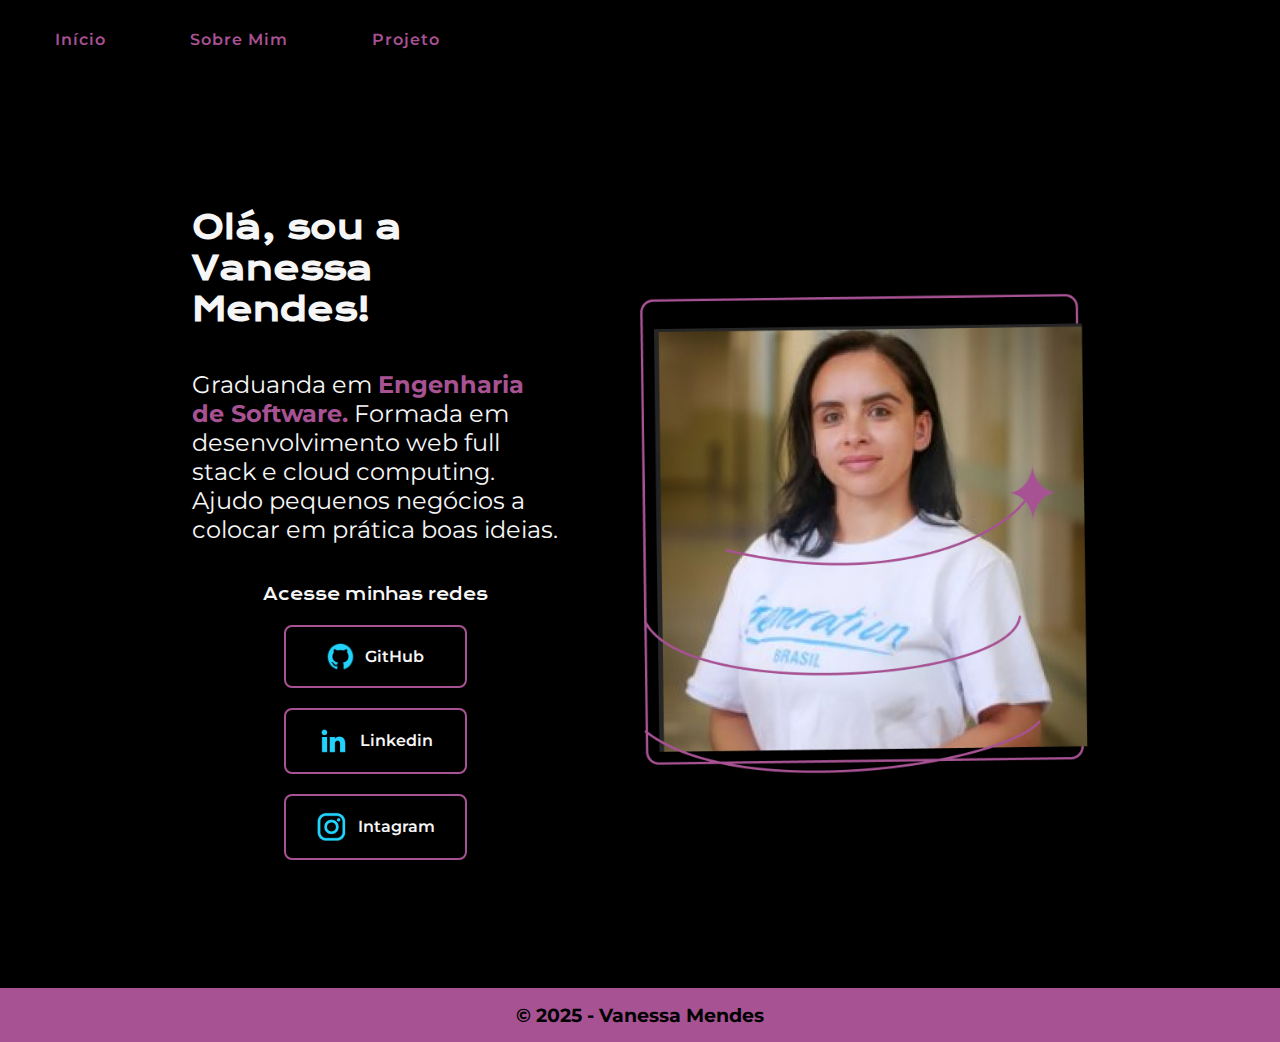
<file: index.html>
<!DOCTYPE html>
<html lang="en">
<head>
    <meta charset="UTF-8">
    <meta http-equiv="X-UA-Compatible" content="IE=edge">
    <meta name="viewport" content="width=device-width, initial-scale=1.0">
    <title>Desenvolvedora</title>
    <link rel="stylesheet" href="src/styles/style.css">
    <link rel="stylesheet" href="src/styles/reset.css">
    <link rel="stylesheet" href="src/styles/footer.css">
    <link rel="stylesheet" href="src/styles/header.css">
    <link rel="stylesheet" href="src/styles/home.css">
    <link rel="stylesheet" href="src/styles/variaveis.css">
    <link rel="stylesheet" href="src/styles/medias.css">
</head>

<body>
    <header class="cabecalho">
        <nav class="cabecalho__menu">
            <a class="cabecalho__menu__link" href="index.html">Início</a>
            <a class="cabecalho__menu__link" href="about.html">Sobre Mim</a>
            <a class="cabecalho__menu__link" href="projects.html">Projeto</a>

        </nav>
    </header>

    <main class="apresentacao">
        <section class="apresentacao__conteudo">
            <h1 class="apresentacao__conteudo__titulo"> Olá, sou a Vanessa Mendes!
            </h1>
            <p class="apresentacao__conteudo__texto">Graduanda em <strong class="titulo-destaque"> Engenharia de Software.</strong>
                Formada em desenvolvimento web full stack e cloud computing. Ajudo pequenos negócios a 
            colocar em prática boas ideias.
           </p>
            <div class="apresentacao__links">
                <h2 class="apresentacao__links__subtitulo">Acesse minhas redes</h2>
                <a class="apresentacao__links__navegacao" href="https://github.com/vmendesdev"><img class="apresentacao__links__navegacao__logo" src="src/assets/github.png" alt="logo do github">GitHub</a>
                <a class="apresentacao__links__navegacao" href="https://www.linkedin.com/in/vanessam-mendes/"><img class=".apresentacao__links__navegacao__logo" src="src/assets/linkedin.png" alt="logo do linkedin">Linkedin</a>
                <a class="apresentacao__links__navegacao" href="https://www.instagram.com/vmendesdev/"><img class=".apresentacao__links__navegacao__logo" src="src/assets/instagram.png" alt="logo do instagram">Intagram</a>
            </div>
        </section>
        <img class="apresentacao__imagem" src="src/assets/perfil.png" alt="mulher com camiseta da Generation Brasil">
    </main>
    <footer class="rodape">
        <h2>&copy; 2025 - Vanessa Mendes</h2>
    </footer>
    
</body>
</html>
</file>
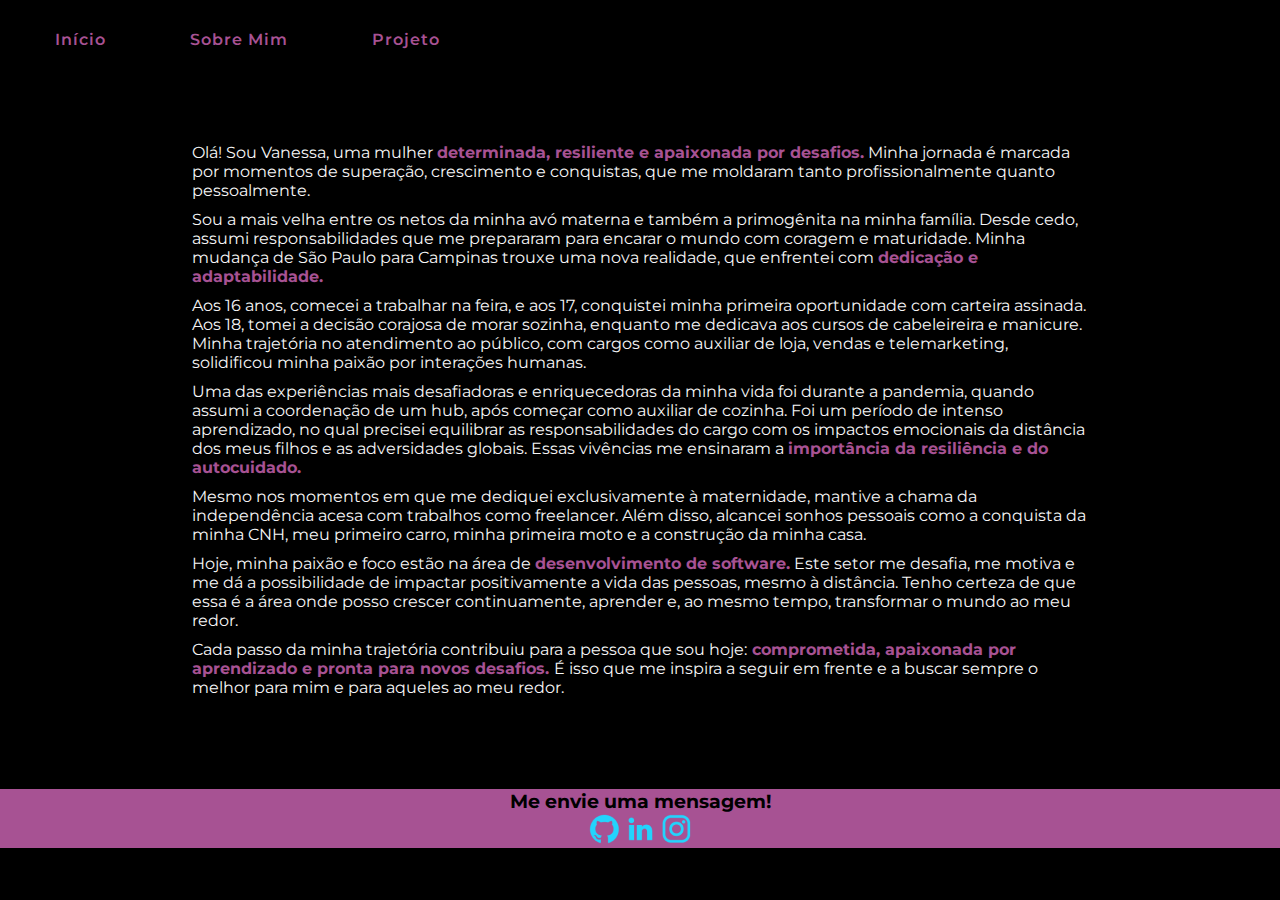
<file: about.html>
<!DOCTYPE html>
<html lang="en">
<head>
    <meta charset="UTF-8">
    <meta http-equiv="X-UA-Compatible" content="IE=edge">
    <meta name="viewport" content="width=device-width, initial-scale=1.0">
    <title>Desenvolvedora - Sobre Mim</title>
    <link rel="stylesheet" href="src/styles/style.css">
    <link rel="stylesheet" href="src/styles/reset.css">
    <link rel="stylesheet" href="src/styles/footer.css">
    <link rel="stylesheet" href="src/styles/header.css">
    <link rel="stylesheet" href="src/styles/variaveis.css">
    <link rel="stylesheet" href="src/styles/medias.css">
    <link rel="stylesheet" href="src/styles/about.css">
</head>

<body>
    <header class="cabecalho">
        <nav class="cabecalho__menu">
            <a class="cabecalho__menu__link" href="index.html">Início</a>
            <a class="cabecalho__menu__link" href="about.html">Sobre Mim</a>
            <a class="cabecalho__menu__link" href="projects.html">Projeto</a>
        </nav>
    </header>

    <main class="apresentacao__about">
            <section class="apresentacao__about__conteudo">
                <p class="apresentacao__about__conteudo__texto">
                    Olá! Sou Vanessa, uma mulher <strong class="titulo-destaque">determinada, resiliente e apaixonada por desafios.</strong> 
                    Minha jornada é marcada por momentos de superação, crescimento e conquistas, que me moldaram tanto 
                    profissionalmente quanto pessoalmente.
                </p>
                <p class="apresentacao__about__conteudo__texto">
                    Sou a mais velha entre os netos da minha avó materna e também a primogênita na minha família. 
                    Desde cedo, assumi responsabilidades que me prepararam para encarar o mundo com coragem e maturidade. 
                    Minha mudança de São Paulo para Campinas trouxe uma nova realidade, que enfrentei com <strong class="titulo-destaque">dedicação e adaptabilidade.</strong>
                </p>
                <p class="apresentacao__about__conteudo__texto">
                    Aos 16 anos, comecei a trabalhar na feira, e aos 17, conquistei minha primeira oportunidade com carteira assinada. 
                    Aos 18, tomei a decisão corajosa de morar sozinha, enquanto me dedicava aos cursos de cabeleireira e manicure. 
                    Minha trajetória no atendimento ao público, com cargos como auxiliar de loja, vendas e telemarketing, 
                    solidificou minha paixão por interações humanas.
                </p>
                <p class="apresentacao__about__conteudo__texto">
                    Uma das experiências mais desafiadoras e enriquecedoras da minha vida foi durante a pandemia, 
                    quando assumi a coordenação de um hub, após começar como auxiliar de cozinha. Foi um período de intenso aprendizado, 
                    no qual precisei equilibrar as responsabilidades do cargo com os impactos emocionais da distância dos meus filhos e 
                    as adversidades globais. Essas vivências me ensinaram a <strong class="titulo-destaque">importância da resiliência e do autocuidado.</strong>
                </p>
                <p class="apresentacao__about__conteudo__texto">
                    Mesmo nos momentos em que me dediquei exclusivamente à maternidade, mantive a chama da independência acesa com 
                    trabalhos como freelancer. Além disso, alcancei sonhos pessoais como a conquista da minha CNH, meu primeiro carro, 
                    minha primeira moto e a construção da minha casa.
                </p>
                <p class="apresentacao__about__conteudo__texto">
                    Hoje, minha paixão e foco estão na área de <strong class="titulo-destaque">desenvolvimento de software.</strong> 
                    Este setor me desafia, me motiva e me dá a possibilidade de impactar positivamente a vida das pessoas, 
                    mesmo à distância. Tenho certeza de que essa é a área onde posso crescer continuamente, aprender e, ao mesmo tempo, 
                    transformar o mundo ao meu redor.
                </p>
                <p class="apresentacao__about__conteudo__texto">
                    Cada passo da minha trajetória contribuiu para a pessoa que sou hoje:<strong class="titulo-destaque"> comprometida, apaixonada por aprendizado e 
                    pronta para novos desafios. </strong>
                    É isso que me inspira a seguir em frente e a buscar sempre o melhor para mim e para aqueles ao meu redor.
                </p> <br>
            </section>
    </main>
    <footer class="rodape">
        <div class="apresentacao__links">
            <h2 class="apresentacao__links__subtitulo">Me envie uma mensagem!</h2>
            <a href="https://github.com/vmendesdev"><img class="apresentacao__links__navegacao__logo" src="src/assets/github.png" alt="logo do github"></a>
            <a href="https://www.linkedin.com/in/vanessam-mendes/"><img class=".apresentacao__links__navegacao__logo" src="src/assets/linkedin.png" alt="logo do linkedin"></a>
            <a href="https://www.instagram.com/vmendesdev/"><img class=".apresentacao__links__navegacao__logo" src="src/assets/instagram.png" alt="logo do instagram"></a>
        </div>
    </footer>

</body>
</html>
</file>
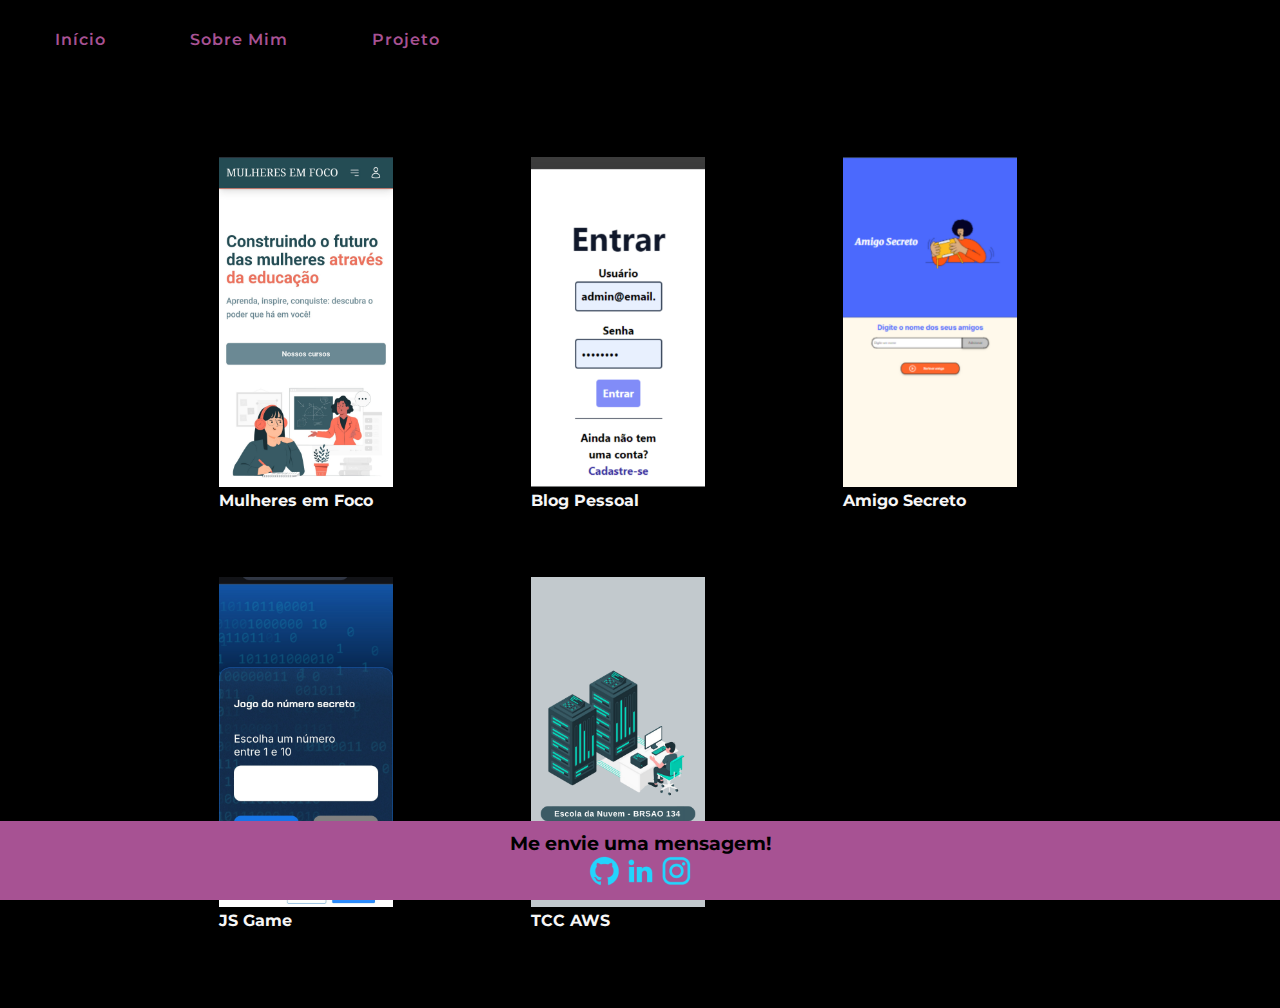
<file: projects.html>
<!DOCTYPE html>
<html lang="en">
<head>
    <meta charset="UTF-8">
    <meta http-equiv="X-UA-Compatible" content="IE=edge">
    <meta name="viewport" content="width=device-width, initial-scale=1.0">
    <title>Desenvolvedora - Projetos</title>
    <link rel="stylesheet" href="src/styles/style.css">
    <link rel="stylesheet" href="src/styles/reset.css">
    <link rel="stylesheet" href="src/styles/footer.css">
    <link rel="stylesheet" href="src/styles/header.css">
    <link rel="stylesheet" href="src/styles/variaveis.css">
    <link rel="stylesheet" href="src/styles/medias.css">
    <link rel="stylesheet" href="src/styles/projects.css">
</head>

<body>
    <header class="cabecalho">
        <nav class="cabecalho__menu">
            <a class="cabecalho__menu__link" href="index.html">Início</a>
            <a class="cabecalho__menu__link" href="about.html">Sobre Mim</a>
            <a class="cabecalho__menu__link" href="projects.html">Projeto</a>
        </nav>
    </header>

    <main>
        <section class="projetos">
            <div class="projetos__apresentacao">        
                <a href="https://mulheresemfoco.netlify.app/">
                    <img class="projetos__apresentacao__imagem" src="src/assets/mulheres_em_focco.png" alt="E-commerce Mulheres em Foco"/><br>
                    <h3 class="projetos__apresentacao__subtitulo">Mulheres em Foco</h3>     
                </a>
            </div>
        
            <div class="projetos__apresentacao" >         
                <a href="https://frontend-blogpessoal-phi.vercel.app/">
                    <img class="projetos__apresentacao__imagem" src="src/assets/blog_pessoal.png" alt="Blog Pessoal"/>
                    <h3 class="projetos__apresentacao__subtitulo">Blog Pessoal</h3>
                </a>          
            </div>
        
                <div class="projetos__apresentacao" >     
                    <a href="https://vmendesdev.github.io/amigo_secreto_challenge_one/">
                        <img class="projetos__apresentacao__imagem" src="src/assets/amigo_secreto.png" alt="" />
                        <h3 class="projetos__apresentacao__subtitulo">Amigo Secreto</h3>
                  </a>   
                </div>
        
                <div class="projetos__apresentacao">     
                    <a href="https://js-game-one-psi.vercel.app/">
                        <img class="projetos__apresentacao__imagem" src="src/assets/js_game.png" alt="" /><br>
                        <h3 class="projetos__apresentacao__subtitulo">JS Game</h3>
                    </a>   
                </div>

                <div class="projetos__apresentacao">     
                    <a href="https://youtu.be/PzkNz6MS4HY">
                        <img class="projetos__apresentacao__imagem" src="src/assets/monitoramento_tcc.png" alt="" /><br>
                        <h3 class="projetos__apresentacao__subtitulo">TCC AWS</h3>
                    </a>   
                </div>
          </section>
    </main>
    
    <footer class="rodape">
        <div class="apresentacao__links">
            <h2 class="apresentacao__links__subtitulo">Me envie uma mensagem!</h2>
            <a href="https://github.com/vmendesdev"><img class="apresentacao__links__navegacao__logo" src="src/assets/github.png" alt="logo do github"></a>
            <a href="https://www.linkedin.com/in/vanessam-mendes/"><img class=".apresentacao__links__navegacao__logo" src="src/assets/linkedin.png" alt="logo do linkedin"></a>
            <a href="https://www.instagram.com/vmendesdev/"><img class=".apresentacao__links__navegacao__logo" src="src/assets/instagram.png" alt="logo do instagram"></a>
        </div>
    </footer>
</body>
</html>
</file>
<file: src/styles/style.css>
@import url('https://fonts.googleapis.com/css2?family=Krona+One&family=Montserrat:wght@400;600&display=swap');

*{
    margin: 0;
    padding: 0;
}

body{
    box-sizing: border-box;
    background-color: var(--cor-primaria);
    color: var(--cor-secundaria);
}

@media (max-width: 1200px) {
    .cabecalho{
         padding: 10%;  
    }
    .cabecalho__menu{
        justify-content: center;
    }
    .apresentacao{
        flex-direction: column-reverse;
        padding: 5%;
    }
    .apresentacao__conteudo{
        width: auto;
    }
}
</file>
<file: src/styles/footer.css>
.rodape{
   
    bottom: 0;
    left: 0;
    width: 100%;
    color: var(--cor-primaria);
    background-color: var(--cor-terciaria);
    text-align: center;
    font-family: var(--fonte-secundaria);
    font-size: 0.8rem;
    font-weight: 400;
}
</file>
<file: src/styles/header.css>
.cabecalho{
    display: flex;
    padding: 30px 15px;
}

.cabecalho__menu__link{
    justify-items: center;
    text-transform: capitalize;
    color: var(--cor-secundaria);
    font-family: var(--fonte-secundaria);
    font-size: 2.5rem;
    font-weight: 400;
    padding: 25px 40px;
    transition: 0.2s;
    border-radius: 50px;
    letter-spacing: 1px;
    user-select: none;
}

.cabecalho__menu__link:hover{
    background-color: var(--cor-primaria);;
    color: var(--cor-branca);
}
.cabecalho__menu{
    justify-items: center;
    gap: 40px;
}
.cabecalho__menu__link{
    font-family: var(--fonte-secundaria);
    font-size: 1rem;
    font-weight: 600;
    color: var(--cor-terciaria);
    text-decoration: none;
}
</file>
<file: src/styles/home.css>
.apresentacao{
    width: 100%;
    padding: 10% 15%;   
    display: flex;
    align-items: center;
    justify-content: space-between;
    gap: 82px;
}
.apresentacao__conteudo{
    width: 50%;
    display: flex;
    flex-direction: column;
    gap: 40px;
}

.apresentacao__conteudo__titulo{
    font-size: 2rem;
    font-family: var(--fonte-primaria);
}
.titulo-destaque{
    color: var(--cor-terciaria);
}
.apresentacao__conteudo__texto{
    font-size: 1.5rem;
    font-family: var(--fonte-secundaria);
}

.apresentacao__links{
    display: flex;
    flex-direction: column;
    justify-content: space-between;
    align-items: center;
    gap: 20px;
}
.apresentacao__links__subtitulo{
    font-family: var(--fonte-primaria);
    font-weight: 400;
    font-size: 1rem;
}
.apresentacao__links__navegacao{
    display: flex;
    justify-content: center;
    align-items: center;
    gap: 10px;
    border: 2px solid var(--cor-terciaria);
    width: 50%;
    text-align: center;
    border-radius: 8px;
    font-size: 1rem;
    font-weight: 600;
    padding: 15px;
    text-decoration: none;
    color: var(--cor-secundaria);
    font-family: var(--fonte-secundaria);
}
.apresentacao__links__navegacao:hover{
    background-color: var(--cor-hover);
}

.apresentacao__links__navegacao__logo{
    width: 20%;
}

.apresentacao__imagem{
    width: 50%;
}

.rodape {
    padding: 15px 25px;
}
</file>
<file: src/styles/variaveis.css>
:root {
    --cor-primaria: #000000;
    --cor-secundaria: #F6F6F6;
    --cor-terciaria: #A75293;
    --cor-hover: #272727;

    --fonte-primaria: 'Krona One', sans-serif;
    --fonte-secundaria: 'Montserrat', sans-serif;
}
</file>
<file: src/styles/medias.css>
/* Tablet (telas com largura máxima de 1200px) */
@media (max-width: 1200px) { 
    .rodape {
        font-size: 0.9rem; /* Reduz o tamanho do texto no rodapé */
        padding: 15px; /* Ajusta o espaçamento */
    }
    .cabecalho {
        padding: 10%;  
    }

    .cabecalho__menu {
        justify-content: center;
    }

    .apresentacao {
        flex-direction: column-reverse; /* Conteúdo em ordem inversa */
        padding: 5%;
    }

    .apresentacao__conteudo {
        width: auto; /* Permite ajuste automático */
    }
}

/* Tablet menor e smartphones grandes (telas com largura máxima de 1024px) */
@media (max-width: 1024px) {
    .rodape {
        font-size: 0.9rem; /* Reduz o tamanho do texto no rodapé */
        padding: 15px; /* Ajusta o espaçamento */
    }

    .cabecalho__menu__link {
        font-size: 1.5rem; /* Reduz o tamanho do texto do menu */
        padding: 15px 20px; /* Espaçamento menor */
    }

    .apresentacao {
        gap: 20px; /* Diminui o espaçamento entre os elementos */
    }

    .cabecalho {
        flex-direction: column; /* Organiza o cabeçalho em coluna */
        padding: 10px 5%;
    }
}

/* Smartphone (telas com largura máxima de 768px) */
@media (max-width: 768px) {
    .projetos {
        display: flex; /* Altera o grid para flexbox */
        flex-direction: column; /* Alinha os projetos em uma única coluna */
        align-items: center; /* Centraliza os itens */
        gap: 20px; /* Espaçamento entre os projetos */
        padding: 5%; /* Ajuste do espaçamento interno */
    }

    .projetos__apresentacao {
        gap: 10px; /* Reduz o espaço entre itens */
    }

    .projetos__apresentacao__imagem {
        width: 100%; /* Imagem ocupa toda a largura disponível */
    }

    .cabecalho {
        justify-content: center; /* Centraliza o conteúdo */
        padding: 5%;
    }

    .cabecalho__menu__link {
        font-size: 1.2rem; /* Texto ainda menor para smartphones */
        padding: 10px 15px;
    }

    .rodape {
        font-size: 0.8rem; /* Texto do rodapé reduzido */
    }
}

/* Telas muito pequenas (largura máxima de 480px) */
@media (max-width: 480px) {
    .cabecalho__menu__link {
        font-size: 1rem; /* Ajusta o tamanho do texto para telas pequenas */
        padding: 8px 10px;
    }

    .apresentacao {
        gap: 10px; /* Espaçamento mínimo entre os elementos */
    }

    .projetos__apresentacao__imagem {
        width: 100%; /* Imagem ocupa toda a largura disponível */
    }

    .rodape {
        font-size: 0.5rem; /* Texto reduzido no rodapé */
        padding: 10px; /* Ajuste do espaçamento */
    }
}
</file>
<file: src/styles/about.css>
.apresentacao__about {
    width: 100%;
    padding: 5% 15%;   
    display: flex;
    align-items: center;
    justify-content: space-between;
    gap: 10px;
}
.apresentacao__about__conteudo{
    display: flex;
    flex-direction: column;
    gap: 10px;
}

.apresentacao__about__conteudo__subtitulo{
    font-size: 1.5rem;
    font-family: var(--fonte-primaria);
    justify-content: center;
}
.titulo-destaque{
    color: var(--cor-terciaria);
}
.apresentacao__about__conteudo__texto{
    font-size: 1rem;
    font-family: var(--fonte-secundaria);
}
</file>
<file: src/styles/projects.css>
.projetos{
    width: 100%;
    padding: 5% 15%;   
    display: grid;
    grid-template-columns: repeat(3, 1fr);
    gap: 40px;
    justify-items: center;
}

.projetos__apresentacao{
    width: 100%;
    padding:5% 10%;
    height:auto;
    display: flex;
    align-items: center;
    flex-direction: column;
    gap: 20px;
}

.projetos__apresentacao__subtitulo {
    font-size: 1rem;
    font-family: var(--fonte-secundaria);
    justify-content: center;
    text-align: left;
    gap:40px;
}

.projetos__apresentacao__texto {
    font-size: 1rem;
    font-family: var(--fonte-secundaria);
    justify-content: center;
    text-align: center;
    gap: 40px;
}

.projetos__apresentacao__imagem {
    width: 80%;
}

.rodape {
    position: fixed;
    bottom: 0;
    width: 100%;
    text-align: center;
    padding: 10px;
}
</file>
